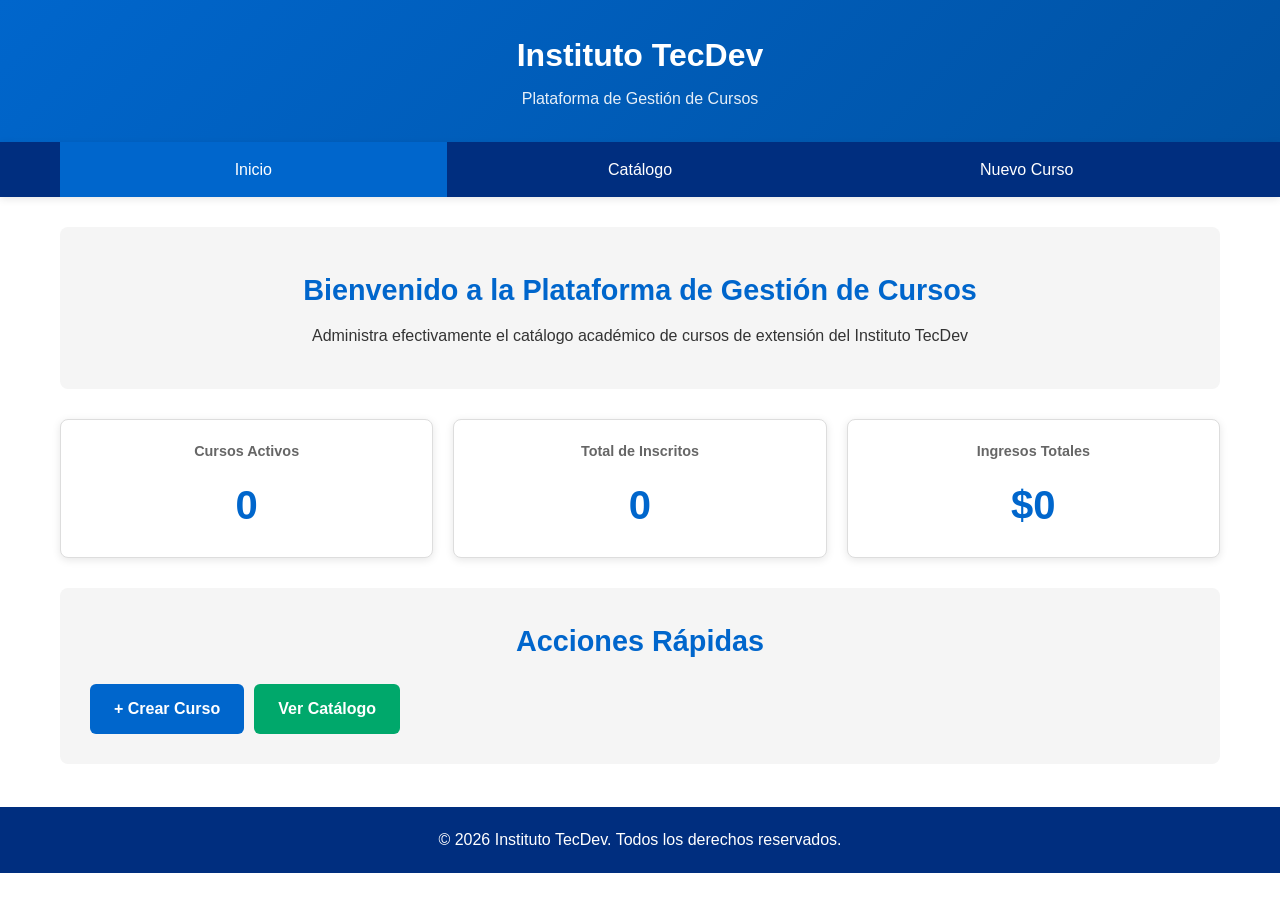
<file: design/prototipo/index.html>
<!DOCTYPE html>
<html lang="es">
<head>
    <meta charset="UTF-8">
    <meta name="viewport" content="width=device-width, initial-scale=1.0">
    <title>Gestión de Cursos - Instituto TecDev</title>
    <link rel="stylesheet" href="css/style.css">
</head>
<body>
    <header class="header">
        <div class="container">
            <h1>Instituto TecDev</h1>
            <p>Plataforma de Gestión de Cursos</p>
        </div>
    </header>

    <nav class="navbar">
        <div class="container">
            <ul>
                <li><a href="index.html" class="active">Inicio</a></li>
                <li><a href="cursos.html">Catálogo</a></li>
                <li><a href="nuevo-curso.html">Nuevo Curso</a></li>
            </ul>
        </div>
    </nav>

    <main class="container">
        <section class="hero">
            <h2>Bienvenido a la Plataforma de Gestión de Cursos</h2>
            <p>Administra efectivamente el catálogo académico de cursos de extensión del Instituto TecDev</p>
        </section>

        <section class="stats">
            <div class="stat-card">
                <h3>Cursos Activos</h3>
                <p class="stat-number" id="cursosActivos">0</p>
            </div>
            <div class="stat-card">
                <h3>Total de Inscritos</h3>
                <p class="stat-number" id="totalInscritos">0</p>
            </div>
            <div class="stat-card">
                <h3>Ingresos Totales</h3>
                <p class="stat-number" id="ingresosTotal">$0</p>
            </div>
        </section>

        <section class="shortcuts">
            <h2>Acciones Rápidas</h2>
            <div class="button-group">
                <a href="nuevo-curso.html" class="btn btn-primary">+ Crear Curso</a>
                <a href="cursos.html" class="btn btn-secondary">Ver Catálogo</a>
            </div>
        </section>
    </main>

    <footer class="footer">
        <div class="container">
            <p>&copy; 2026 Instituto TecDev. Todos los derechos reservados.</p>
        </div>
    </footer>
</body>
</html>
</file>
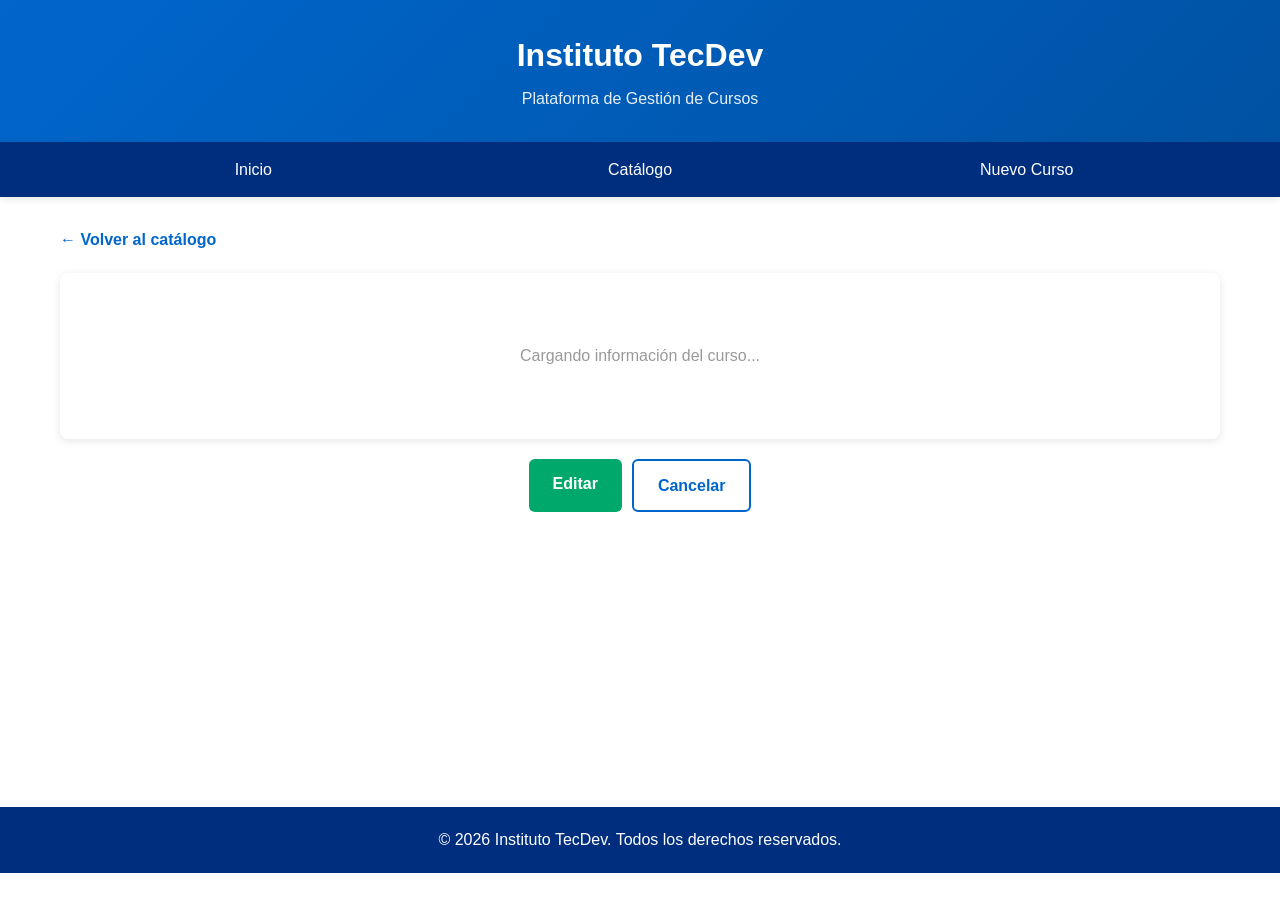
<file: design/prototipo/detalle-curso.html>
<!DOCTYPE html>
<html lang="es">
<head>
    <meta charset="UTF-8">
    <meta name="viewport" content="width=device-width, initial-scale=1.0">
    <title>Detalle del Curso - Instituto TecDev</title>
    <link rel="stylesheet" href="css/style.css">
</head>
<body>
    <header class="header">
        <div class="container">
            <h1>Instituto TecDev</h1>
            <p>Plataforma de Gestión de Cursos</p>
        </div>
    </header>

    <nav class="navbar">
        <div class="container">
            <ul>
                <li><a href="index.html">Inicio</a></li>
                <li><a href="cursos.html">Catálogo</a></li>
                <li><a href="nuevo-curso.html">Nuevo Curso</a></li>
            </ul>
        </div>
    </nav>

    <main class="container">
        <div class="back-link">
            <a href="cursos.html">&larr; Volver al catálogo</a>
        </div>

        <div class="detail-card" id="detalleContainer">
            <div class="loading">Cargando información del curso...</div>
        </div>

        <div class="actions">
            <a href="editar-curso.html" class="btn btn-secondary">Editar</a>
            <a href="cursos.html" class="btn btn-outline">Cancelar</a>
        </div>
    </main>

    <footer class="footer">
        <div class="container">
            <p>&copy; 2026 Instituto TecDev. Todos los derechos reservados.</p>
        </div>
    </footer>
</body>
</html>
</file>
<file: design/prototipo/css/style.css>
/* ============================================
   RESET Y VARIABLES GLOBALES
   ============================================ */

* {
    margin: 0;
    padding: 0;
    box-sizing: border-box;
}

:root {
    --primary-color: #0066cc;
    --secondary-color: #00a86b;
    --danger-color: #dc3545;
    --warning-color: #ff9800;
    --light-bg: #f5f5f5;
    --dark-text: #333;
    --border-color: #ddd;
    --shadow: 0 2px 8px rgba(0, 0, 0, 0.1);
}

body {
    font-family: 'Segoe UI', Tahoma, Geneva, Verdana, sans-serif;
    line-height: 1.6;
    color: var(--dark-text);
    background-color: #fff;
}

.container {
    max-width: 1200px;
    margin: 0 auto;
    padding: 0 20px;
}

/* ============================================
   HEADER Y NAVEGACIÓN
   ============================================ */

.header {
    background: linear-gradient(135deg, var(--primary-color), #0052a3);
    color: white;
    padding: 30px 0;
    text-align: center;
}

.header h1 {
    font-size: 2rem;
    margin-bottom: 5px;
}

.header p {
    font-size: 1rem;
    opacity: 0.9;
}

.navbar {
    background-color: #002e7f;
    padding: 0;
    margin-bottom: 30px;
    box-shadow: var(--shadow);
}

.navbar ul {
    list-style: none;
    display: flex;
    gap: 0;
}

.navbar li {
    flex: 1;
}

.navbar a {
    display: block;
    color: white;
    padding: 15px 20px;
    text-decoration: none;
    transition: background-color 0.3s;
    text-align: center;
}

.navbar a:hover,
.navbar a.active {
    background-color: var(--primary-color);
}

/* ============================================
   SECCIONES PRINCIPALES
   ============================================ */

main {
    min-height: 60vh;
    padding: 20px 0;
}

h2 {
    color: var(--primary-color);
    margin-bottom: 20px;
    font-size: 1.8rem;
}

.hero {
    background-color: var(--light-bg);
    padding: 40px;
    border-radius: 8px;
    margin-bottom: 30px;
    text-align: center;
}

.hero h2 {
    margin-bottom: 10px;
}

/* ============================================
   TARJETAS Y ESTADÍSTICAS
   ============================================ */

.stats {
    display: grid;
    grid-template-columns: repeat(auto-fit, minmax(250px, 1fr));
    gap: 20px;
    margin-bottom: 30px;
}

.stat-card {
    background: white;
    border: 1px solid var(--border-color);
    border-radius: 8px;
    padding: 20px;
    text-align: center;
    box-shadow: var(--shadow);
    transition: transform 0.3s;
}

.stat-card:hover {
    transform: translateY(-5px);
    box-shadow: 0 4px 12px rgba(0, 0, 0, 0.15);
}

.stat-card h3 {
    font-size: 0.9rem;
    color: #666;
    margin-bottom: 10px;
}

.stat-number {
    font-size: 2.5rem;
    font-weight: bold;
    color: var(--primary-color);
}

/* ============================================
   BOTONES
   ============================================ */

.btn {
    display: inline-block;
    padding: 12px 24px;
    border-radius: 6px;
    text-decoration: none;
    border: none;
    cursor: pointer;
    font-size: 1rem;
    transition: all 0.3s;
    font-weight: 600;
}

.btn-primary {
    background-color: var(--primary-color);
    color: white;
}

.btn-primary:hover {
    background-color: #0052a3;
    box-shadow: var(--shadow);
}

.btn-secondary {
    background-color: var(--secondary-color);
    color: white;
}

.btn-secondary:hover {
    background-color: #008b5a;
}

.btn-danger {
    background-color: var(--danger-color);
    color: white;
}

.btn-danger:hover {
    background-color: #c82333;
}

.btn-outline {
    background-color: transparent;
    color: var(--primary-color);
    border: 2px solid var(--primary-color);
}

.btn-outline:hover {
    background-color: var(--light-bg);
}

.button-group {
    display: flex;
    gap: 10px;
    flex-wrap: wrap;
}

/* ============================================
   TABLAS
   ============================================ */

.table {
    width: 100%;
    border-collapse: collapse;
    margin-bottom: 20px;
    background: white;
    box-shadow: var(--shadow);
    border-radius: 8px;
    overflow: hidden;
}

.table thead {
    background-color: var(--primary-color);
    color: white;
}

.table th {
    padding: 15px;
    text-align: left;
    font-weight: 600;
}

.table td {
    padding: 12px 15px;
    border-bottom: 1px solid var(--border-color);
}

.table tbody tr:hover {
    background-color: var(--light-bg);
}

/* ============================================
   FORMULARIOS
   ============================================ */

.form {
    background: white;
    padding: 30px;
    border-radius: 8px;
    box-shadow: var(--shadow);
    max-width: 800px;
    margin: 0 auto;
}

.form-group {
    margin-bottom: 20px;
}

.form-row {
    display: grid;
    grid-template-columns: 1fr 1fr;
    gap: 20px;
}

.form-group label {
    display: block;
    margin-bottom: 8px;
    font-weight: 600;
    color: var(--dark-text);
}

.input-field,
.form-group input,
.form-group select,
.form-group textarea {
    width: 100%;
    padding: 10px;
    border: 1px solid var(--border-color);
    border-radius: 6px;
    font-size: 1rem;
    font-family: inherit;
}

.input-field:focus,
.form-group input:focus,
.form-group select:focus,
.form-group textarea:focus {
    outline: none;
    border-color: var(--primary-color);
    box-shadow: 0 0 0 3px rgba(0, 102, 204, 0.1);
}

.form-group.checkbox {
    display: flex;
    gap: 10px;
    align-items: center;
}

.form-group.checkbox input {
    width: auto;
}

.form-group.checkbox label {
    margin-bottom: 0;
    margin-left: 5px;
}

.form-actions {
    display: flex;
    gap: 10px;
    justify-content: center;
    margin-top: 30px;
    flex-wrap: wrap;
}

/* ============================================
   FILTROS Y BÚSQUEDA
   ============================================ */

.filters {
    display: grid;
    grid-template-columns: repeat(auto-fit, minmax(200px, 1fr));
    gap: 15px;
    margin-bottom: 25px;
    background: var(--light-bg);
    padding: 15px;
    border-radius: 8px;
}

/* ============================================
   ACCIONES Y ENLACES
   ============================================ */

.actions {
    display: flex;
    gap: 10px;
    justify-content: center;
    margin-top: 20px;
    flex-wrap: wrap;
}

.back-link {
    margin-bottom: 20px;
}

.back-link a {
    color: var(--primary-color);
    text-decoration: none;
    font-weight: 600;
    display: inline-flex;
    align-items: center;
    gap: 5px;
}

.back-link a:hover {
    text-decoration: underline;
}

.shortcuts {
    background-color: var(--light-bg);
    padding: 30px;
    border-radius: 8px;
    text-align: center;
    margin-bottom: 30px;
}

.shortcuts h2 {
    margin-top: 0;
}

/* ============================================
   TARJETA DE DETALLE
   ============================================ */

.detail-card {
    background: white;
    padding: 30px;
    border-radius: 8px;
    box-shadow: var(--shadow);
    margin-bottom: 20px;
}

.detail-card h3 {
    color: var(--primary-color);
    margin-bottom: 15px;
    border-bottom: 2px solid var(--primary-color);
    padding-bottom: 10px;
}

.detail-row {
    display: grid;
    grid-template-columns: 200px 1fr;
    gap: 15px;
    margin-bottom: 15px;
}

.detail-label {
    font-weight: 600;
    color: #666;
}

.detail-value {
    color: var(--dark-text);
}

.loading {
    text-align: center;
    padding: 40px;
    color: #999;
}

/* ============================================
   FOOTER
   ============================================ */

.footer {
    background-color: #002e7f;
    color: white;
    text-align: center;
    padding: 20px 0;
    margin-top: 40px;
}

/* ============================================
   RESPONSIVE DESIGN
   ============================================ */

@media (max-width: 768px) {
    .navbar ul {
        flex-direction: column;
    }

    .navbar li {
        flex: none;
    }

    .form-row {
        grid-template-columns: 1fr;
    }

    .stats {
        grid-template-columns: 1fr;
    }

    .table {
        font-size: 0.9rem;
    }

    .table th,
    .table td {
        padding: 8px 10px;
    }

    .detail-row {
        grid-template-columns: 1fr;
    }

    .hero h2 {
        font-size: 1.5rem;
    }
}

@media (max-width: 480px) {
    .header h1 {
        font-size: 1.5rem;
    }

    h2 {
        font-size: 1.3rem;
    }

    .btn {
        padding: 10px 16px;
        font-size: 0.9rem;
    }

    .form-actions {
        flex-direction: column;
    }

    .form-actions .btn {
        width: 100%;
    }
}
</file>
